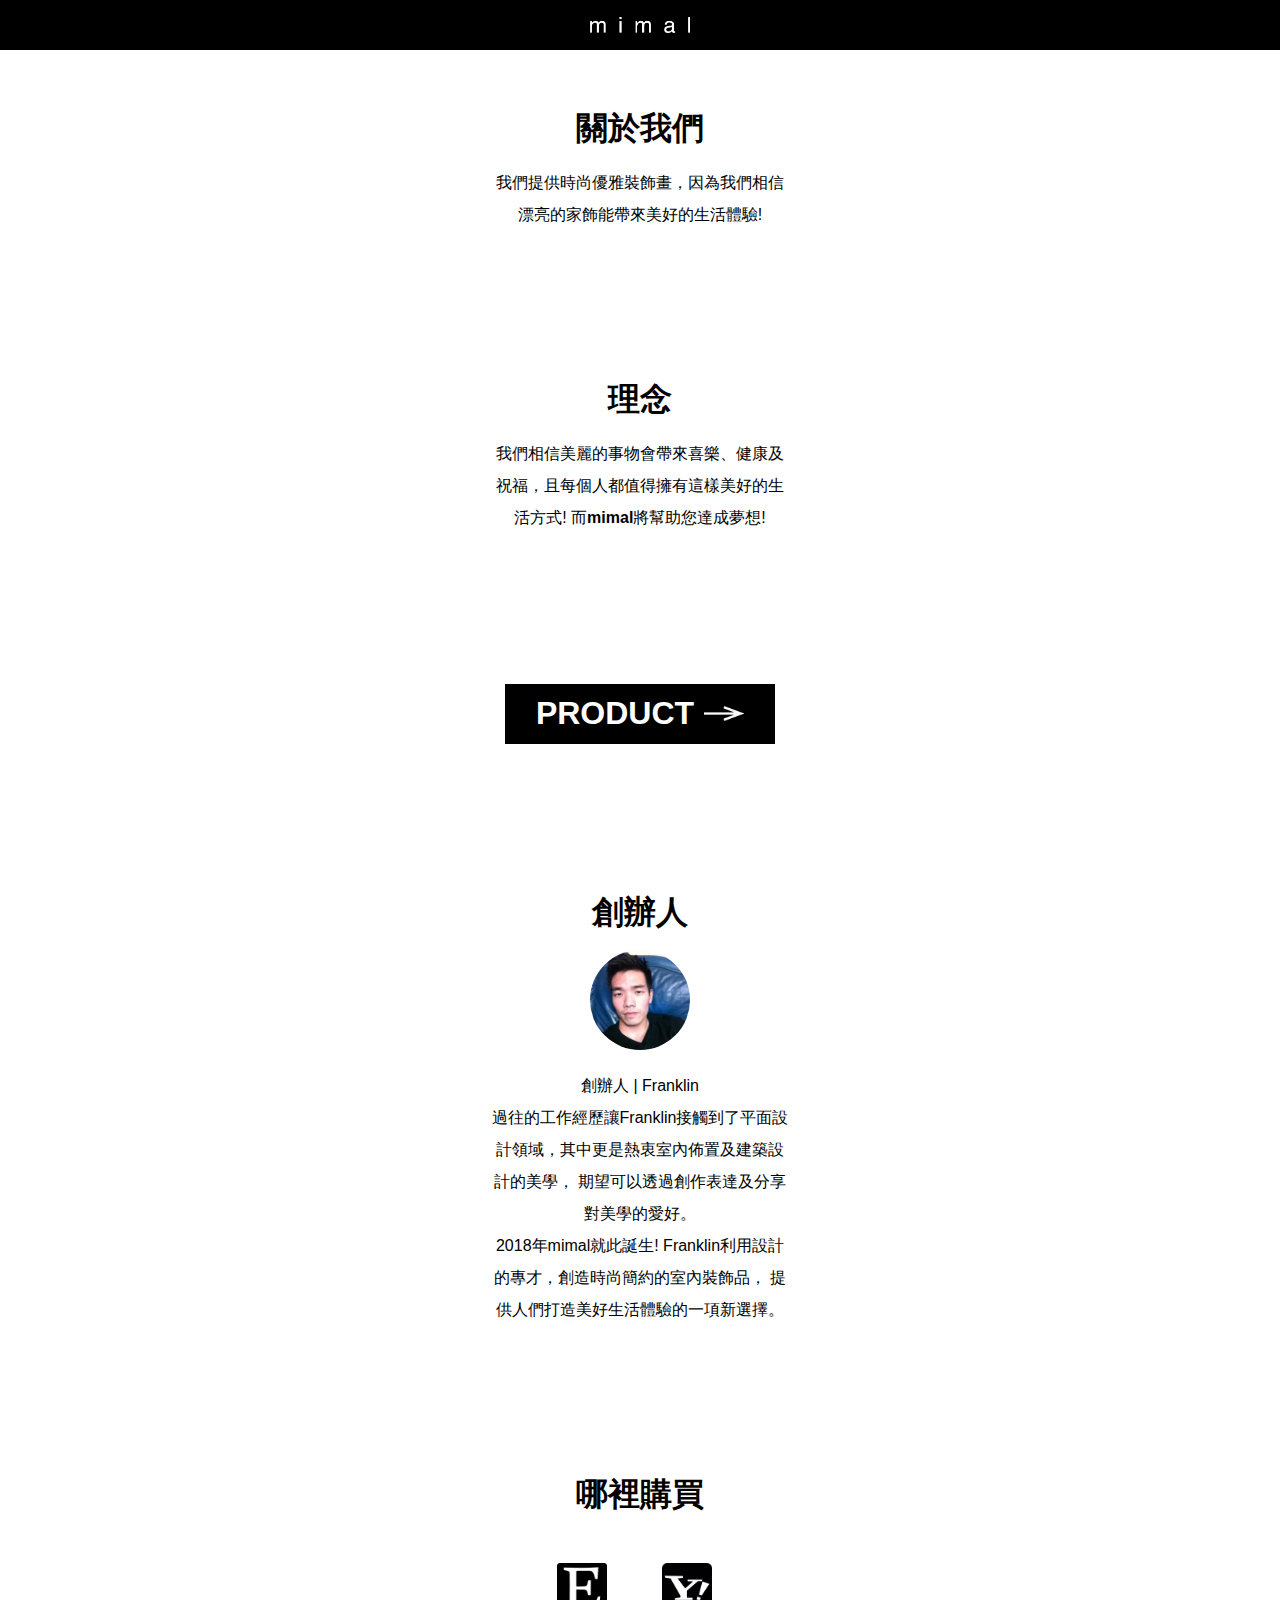
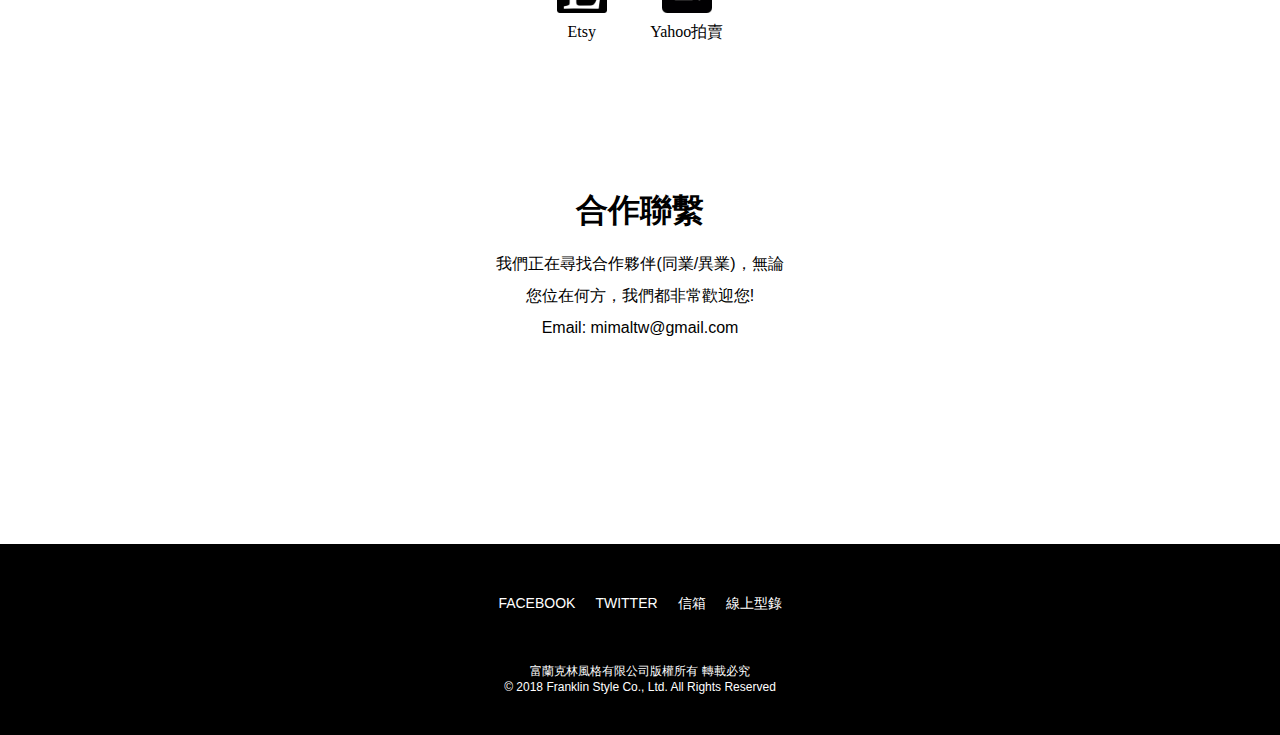
<file: index.html>
<!DOCTYPE html>
<html>
  <head>
    <meta charset="utf-8"/>
    <meta name="viewport" content="width=device-width, initial-scale=1.0">
    <title>mimal</title>
    <link rel="icon" href="app/style/img/logo/facivo.png" type="image/png">
    <link rel="stylesheet" href="app/style/css/normalize.css"/>
    <link rel="stylesheet" href="app/style/css/main.css"/>
    <link rel="stylesheet" href="app/style/css/phone-size.css"/>
    <link rel="stylesheet" href="app/style/css/tablet-size.css"/>
    <link rel="stylesheet" href="app/style/css/desktop-size.css"/>
  </head>
  <body>
    <div class="fs">
      <div class="fs-intro">
        <div class="fs-intro-logo"></div>
      </div>
      <div class="fs-textBlock" style="margin-top: 110px;">
        <h1 class="fs-tittle">關於我們</h1>
        <!-- <h1 class="fs-tittle">WHO WE ARE</h1> -->
        <p class="fs-text">
          我們提供時尚優雅裝飾畫，因為我們相信漂亮的家飾能帶來美好的生活體驗!
        </p>
        <!-- <p class="fs-text">
          We enjoy the beautiful interior decoration which brings nice living experience.
          Chic and elegant style are our favorite but we couldn't find the satisfied one. So the idea for mimal was born.
        </p> -->
      </div>

      <div class="fs-textBlock">
        <h1 class="fs-tittle">理念</h1>
        <!-- <h1 class="fs-tittle">WHAT WE BELIEVE</h1> -->
        <p class="fs-text">
          我們相信美麗的事物會帶來喜樂、健康及祝福，且每個人都值得擁有這樣美好的生活方式! 而<strong>mimal</strong>將幫助您達成夢想!
        </p>
        <!-- <p class="fs-text">
          We believe the beautiful things make joyful, healthy and blessed. Everyone deserves to live this way.
          And we will make it for you.
        </p> -->
      </div>

      <div class="fs-textBlock">
        <a href="app/html/artwork.html" width="270px" height="60px">
          <div class="fs-directBtn">
            <div class="fs-directBtn-words">PRODUCT</div>
            <!-- <div class="fs-directBtn-words">ARTWORKS</div> -->
            <div class="fs-directBtn-arrow"></div>
          </div>
        </a>
      </div>

      <div class="fs-textBlock">
        <h1 class="fs-tittle">創辦人</h1>
        <!-- <h1 class="fs-tittle">FOUNDER</h1> -->
        <div class="fs-img"></div>
        <p class="fs-text">
          創辦人 | Franklin<br>
          過往的工作經歷讓Franklin接觸到了平面設計領域，其中更是熱衷室內佈置及建築設計的美學，
          期望可以透過創作表達及分享對美學的愛好。<br>2018年mimal就此誕生! Franklin利用設計的專才，創造時尚簡約的室內裝飾品，
          提供人們打造美好生活體驗的一項新選擇。
        </p>
        <!-- <p class="fs-text">
          Founder and designer. Franklin guides overall strategy, marketing and product development.
        </p> -->
      </div>

      <div class="fs-textBlock">
        <h1 class="fs-tittle" style="margin-bottom: 50px;">哪裡購買</h1>
        <!-- <h1 class="fs-tittle">WHERE TO BUY</h1> -->
        <div class="fs-link">
          <a href="https://www.etsy.com/shop/mimaltw" target="_blank">
            <div class="fs-ecommerce-logo" style="background-image:url(app/style/img/logo/etsy.png)"></div>
            <div style="color:#000; text-align:center; padding-top:10px;">Etsy</div>
          </a>
          <a href="https://tw.bid.yahoo.com/booth/Y8080397983?bfe=1" target="_blank">
            <div class="fs-ecommerce-logo" style="background-image:url(app/style/img/logo/yahoo.png)"></div>
            <div style="color:#000; text-align:center; padding-top:10px;">Yahoo拍賣</div>
          </a>
        </div>
      </div>

      <div class="fs-textBlock">
        <h1 class="fs-tittle">合作聯繫</h1>
        <!-- <h1 class="fs-tittle">COOPERATION</h1> -->
        <p class="fs-text">
          我們正在尋找合作夥伴(同業/異業)，無論您位在何方，我們都非常歡迎您!<br>
          Email: mimaltw@gmail.com
        </p>
        <!-- <p class="fs-text">
          We are looking for partner shop worldwide.
          We're excited to collabrate with you no matter where you are. So feel free to contact us.<br>
          Email: mimaltw@gmail.com
        </p> -->
      </div>

      <footer class="fs-footer">
        <ul class="fs-footer-contact">
          <li>
            <a href="https://www.facebook.com/mimal.tw" class="contact-link" target="_blank">FACEBOOK</a>
          </li>
          <li>
            <a href="https://twitter.com/mimalTW" class="contact-link" target="_blank">TWITTER</a>
          </li>
          <li>
            <a href="mailto:mimaltw@gmail.com" class="contact-link">信箱</a>
          </li>
          <li>
            <a href="https://drive.google.com/file/d/1uMQs3AmrCqurgyYpILWApfWjYVfZXG3A/view" class="contact-link" target="_blank">線上型錄</a>
          </li>
        </ul>
        <div class="fs-footer-company">
          <div class="fs-copyrights">富蘭克林風格有限公司版權所有 轉載必究</div>
          <div class="fs-copyrights">© 2018 Franklin Style Co., Ltd. All Rights Reserved</div>
        </div>
      </footer>
    </div>
  </body>
</html>
</file>
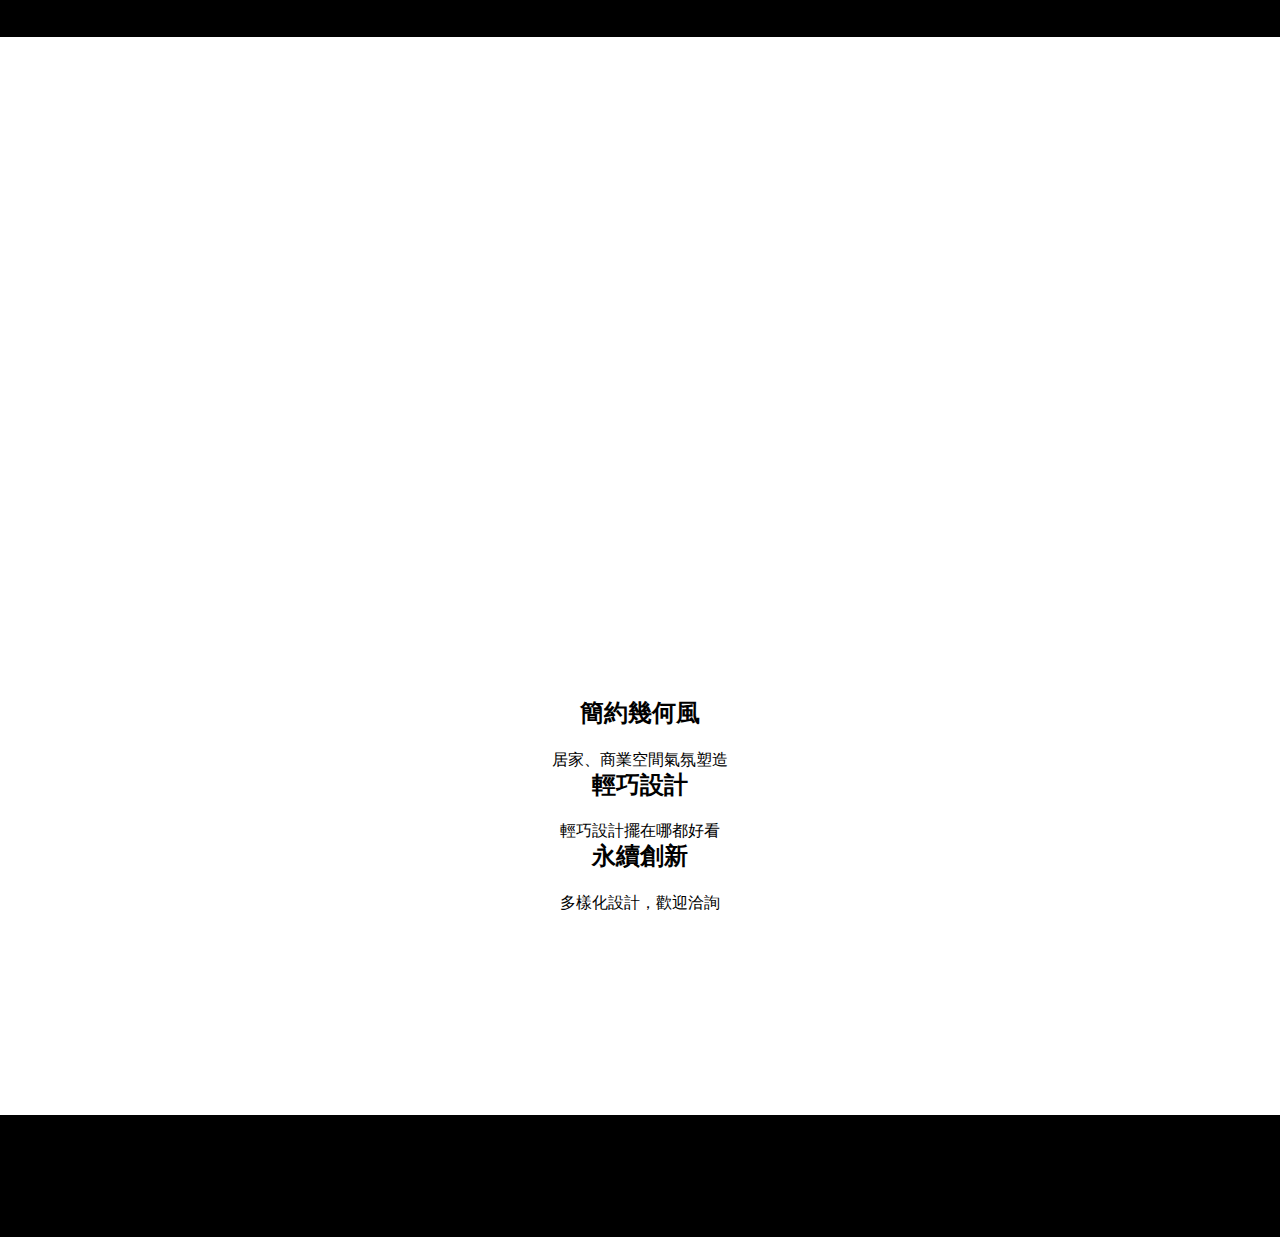
<file: app/index.html>
<!DOCTYPE html>
<html>
  <head>
    <meta charset="utf-8"/>
    <meta name="viewport" content="width=device-width, initial-scale=1.0">
    <title>富蘭克林風格</title>
    <link rel="stylesheet" href="style/css/normalize.css"/>
    <link rel="stylesheet" href="style/css/main.css"/>
  </head>
  <body>
    <div class="fs">
      <div class="fs-intro">
        <h1 class="fs-intro-name">富蘭克林風格有限公司</h1>
        <h3 class="fs-intro-detail">裝飾畫批發  零售</h3>
        <h3 class="fs-intro-detail">原創設計  歡迎洽詢</h3>
      </div>
      <div class="fs-products">
        <div class="fs-products-row">
          <div class="fs-products-item"></div>
          <div class="fs-products-item"></div>
          <div class="fs-products-item"></div>
        </div>
        <div class="fs-products-row">
          <div class="fs-products-item"></div>
          <div class="fs-products-item"></div>
          <div class="fs-products-item"></div>
        </div>
      </div>
      <div class="fs-detail">
        <div class="fs-detail-item">
          <h2 class="fs-detail-item-title">簡約幾何風</h2>
          <p class="fs-detail-item-text">居家、商業空間氣氛塑造</p>
        </div>
        <div class="fs-detail-item">
          <h2 class="fs-detail-item-title">輕巧設計</h2>
          <p class="fs-detail-item-text">輕巧設計擺在哪都好看</p>
        </div>
        <div class="fs-detail-item">
          <h2 class="fs-detail-item-title">永續創新</h2>
          <p class="fs-detail-item-text">多樣化設計，歡迎洽詢</p>
        </div>
      </div>
      <footer class="fs-footer">
        <div class="fs-copyrights">富蘭克林風格有限公司 版權所有</div>
        <div class="fs-copyrights">© 2018 Franklin Style Co., Ltd. All Rights Reserved</div>
      </footer>
    </div>

  </body>
</html>
</file>
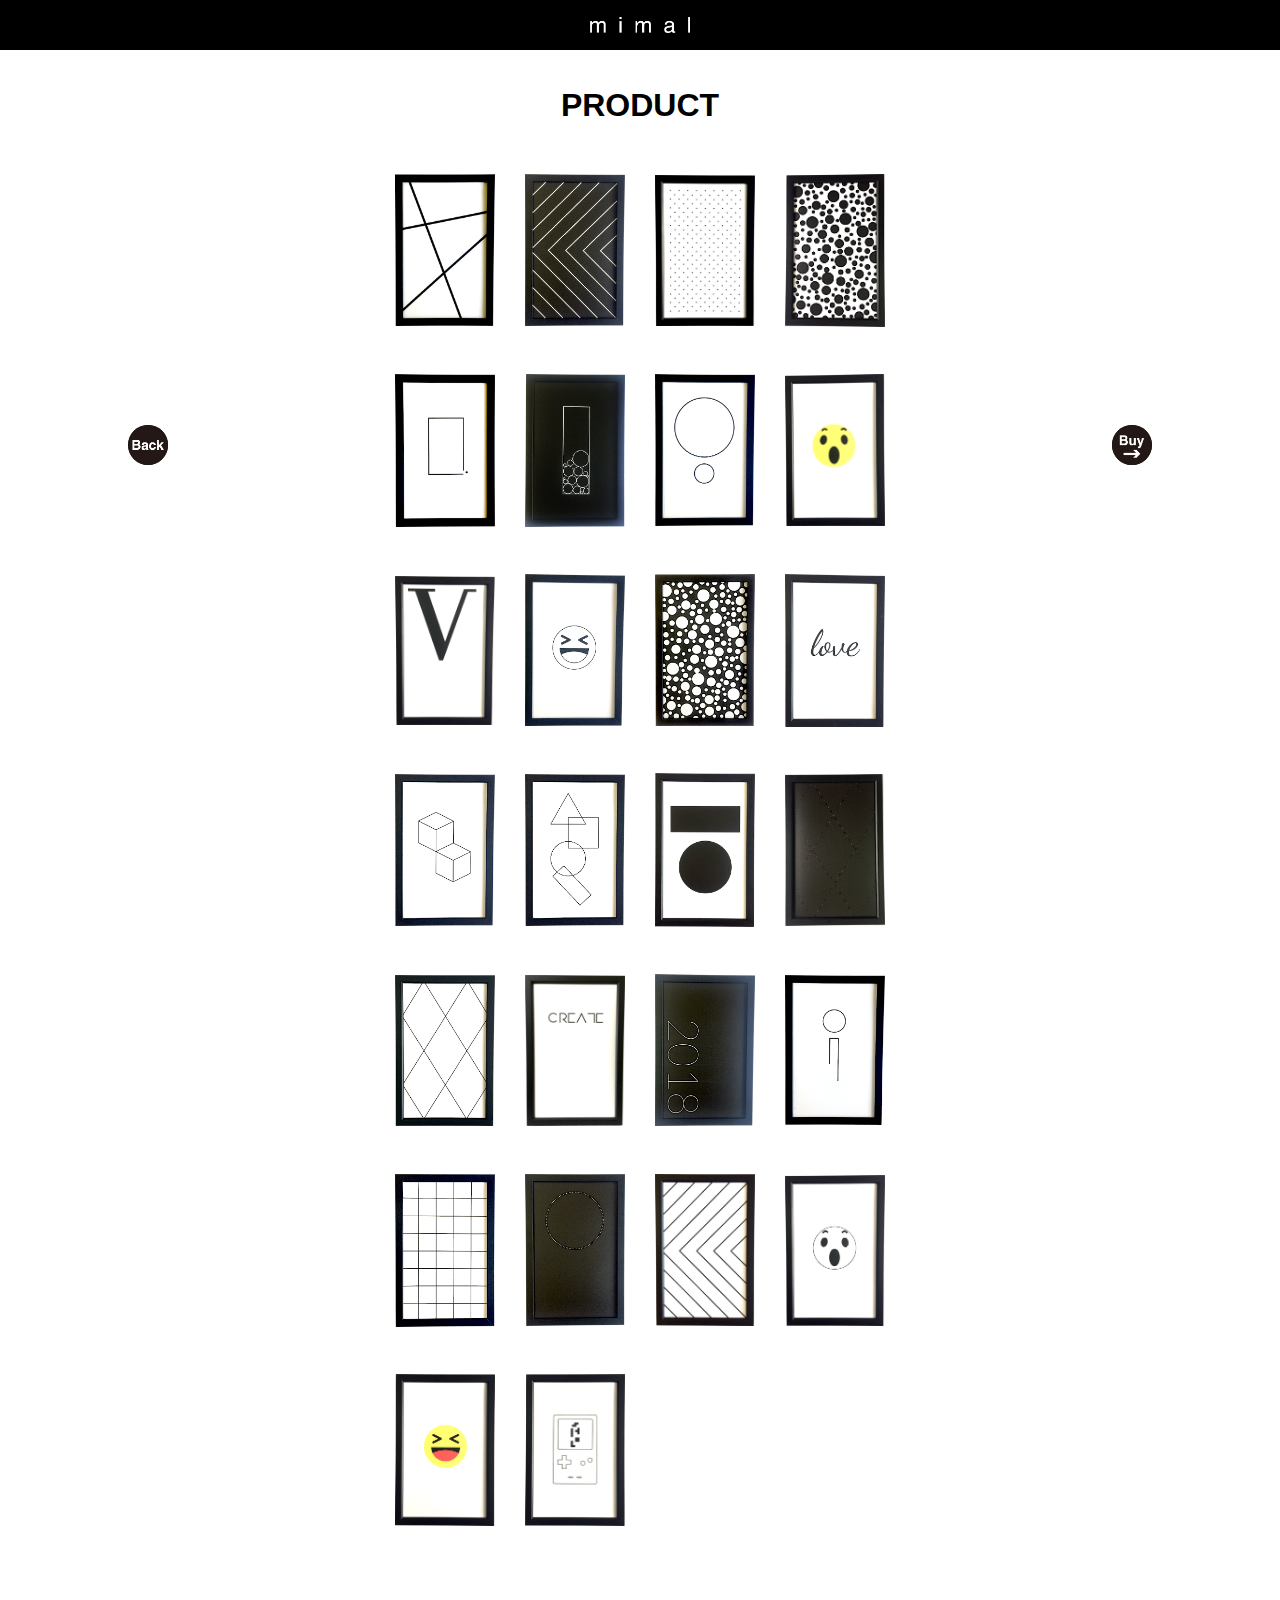
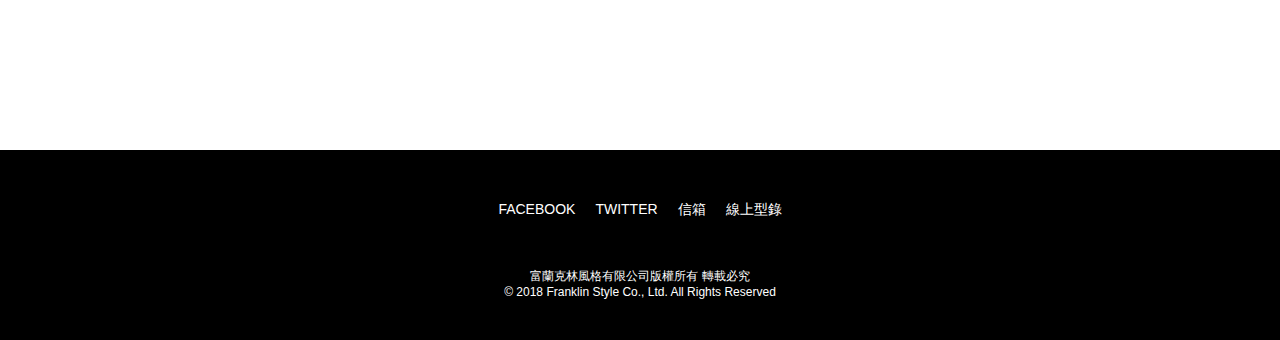
<file: app/html/artwork.html>
<!DOCTYPE html>
<html>
  <head>
    <meta charset="utf-8"/>
    <meta name="viewport" content="width=device-width, initial-scale=1.0">
    <title>mimal</title>
    <link rel="icon" href="../style/img/logo/facivo.png" type="image/png">
    <link rel="stylesheet" href="../style/css/normalize.css"/>
    <link rel="stylesheet" href="../style/css/main.css"/>
    <link rel="stylesheet" href="../style/css/artwork.css"/>
    <link rel="stylesheet" href="../style/css/phone-size.css"/>
    <link rel="stylesheet" href="../style/css/tablet-size.css"/>
    <link rel="stylesheet" href="../style/css/desktop-size.css"/>
  </head>
  <body>
    <div class="fs">
      <div class="fs-intro">
        <div class="fs-intro-logo"></div>
      </div>
      <div class="fs-artwork-title">PRODUCT</div>
      <div class="fs-gallery">
        <div class="fs-gallery-show">
          <div class="fs-gaallery-pic" style="background-image: url(../style/img/product/m1-web.png)"></div>
          <div class="fs-gaallery-pic" style="background-image: url(../style/img/product/m2-web.png)"></div>
          <div class="fs-gaallery-pic" style="background-image: url(../style/img/product/m3-web.png)"></div>
          <div class="fs-gaallery-pic" style="background-image: url(../style/img/product/m4-web.png)"></div>
          <div class="fs-gaallery-pic" style="background-image: url(../style/img/product/m5-web.png)"></div>
          <div class="fs-gaallery-pic" style="background-image: url(../style/img/product/m6-web.png)"></div>
          <div class="fs-gaallery-pic" style="background-image: url(../style/img/product/m7-web.png)"></div>
          <div class="fs-gaallery-pic" style="background-image: url(../style/img/product/m8-web.png)"></div>
          <div class="fs-gaallery-pic" style="background-image: url(../style/img/product/m9-web.png)"></div>
          <div class="fs-gaallery-pic" style="background-image: url(../style/img/product/m10-web.png)"></div>
          <div class="fs-gaallery-pic" style="background-image: url(../style/img/product/m11-web.png)"></div>
          <div class="fs-gaallery-pic" style="background-image: url(../style/img/product/m12-web.png)"></div>
          <div class="fs-gaallery-pic" style="background-image: url(../style/img/product/m13-web.png)"></div>
          <div class="fs-gaallery-pic" style="background-image: url(../style/img/product/m14-web.png)"></div>
          <div class="fs-gaallery-pic" style="background-image: url(../style/img/product/m15-web.png)"></div>
          <div class="fs-gaallery-pic" style="background-image: url(../style/img/product/m16-web.png)"></div>
          <div class="fs-gaallery-pic" style="background-image: url(../style/img/product/m17-web.png)"></div>
          <div class="fs-gaallery-pic" style="background-image: url(../style/img/product/m18-web.png)"></div>
          <div class="fs-gaallery-pic" style="background-image: url(../style/img/product/m19-web.png)"></div>
          <div class="fs-gaallery-pic" style="background-image: url(../style/img/product/m20-web.png)"></div>
          <div class="fs-gaallery-pic" style="background-image: url(../style/img/product/m21-web.png)"></div>
          <div class="fs-gaallery-pic" style="background-image: url(../style/img/product/m22-web.png)"></div>
          <div class="fs-gaallery-pic" style="background-image: url(../style/img/product/m23-web.png)"></div>
          <div class="fs-gaallery-pic" style="background-image: url(../style/img/product/m24-web.png)"></div>
          <div class="fs-gaallery-pic" style="background-image: url(../style/img/product/m25-web.png)"></div>
          <div class="fs-gaallery-pic" style="background-image: url(../style/img/product/m26-web.png)"></div>
        </div>
      </div>

      <a href="https://tw.bid.yahoo.com/booth/Y8080397983?bfe=1" class="linkbtn buylink" target="_blank">
        <div class="fs-link-word" style="background-image: url(../style/img/logo/buy.png)"></div>
      </a>
      <a href="../../index.html" class="linkbtn backlink">
        <div class="fs-link-word" style="background-image: url(../style/img/logo/back.png)"></div>
      </a>

      <footer class="fs-footer">
        <ul class="fs-footer-contact">
          <li>
            <a href="https://www.facebook.com/mimal.tw" class="contact-link" target="_blank">FACEBOOK</a>
          </li>
          <li>
            <a href="https://twitter.com/mimalTW" class="contact-link" target="_blank">TWITTER</a>
          </li>
          <li>
            <a href="mailto:mimaltw@gmail.com" class="contact-link">信箱</a>
          </li>
          <li>
            <a href="https://drive.google.com/file/d/1uMQs3AmrCqurgyYpILWApfWjYVfZXG3A/view" class="contact-link" target="_blank">線上型錄</a>
          </li>
        </ul>
        <div class="fs-footer-company">
          <div class="fs-copyrights">富蘭克林風格有限公司版權所有 轉載必究</div>
          <div class="fs-copyrights">© 2018 Franklin Style Co., Ltd. All Rights Reserved</div>
        </div>
      </footer>
    </div>
  </body>
</html>
</file>
<file: app/style/css/main.css>
html,
body {
  width: 100vw;
}
ul {
  padding: 0;
  margin: 0;
}
li {
  list-style: none;
}
h1,
h2,
h3,
h4,
h5,
h6,
p {
  margin: 0;
}
a:link, a:visited, a:active {
  color: #FFF;
  text-decoration: none;
}


.fs {
  width: 100%;
}

/*******************  fs-intro  ********************/
.fs-intro {
  width: 100%;
  /*margin-bottom: 180px;*/
  background-color: #000;
  display: flex;
  justify-content: center;
  align-items: center;
  position: fixed;
  top: 0%;
  left: 0%;
}
.fs-intro-logo {
  width: 100px;
  height: 50px;
  /* margin-left: auto; */
  /* margin-right: auto; */
  /* font-size: 1.8rem; */
  /* padding-top: 25px; */
  /* padding-bottom: 18px; */
  /* padding-left: 10px; */
  /* padding-right: 10px; */
  /* margin-bottom: 80px; */
  /* border-bottom: 1px solid #000; */
  background-image: url(../img/logo/mimal.png);
  background-size: contain;
  background-repeat: no-repeat;
  background-position: center;
}
/*.logo {
  width: 100px;
  height: 50px;
  background-image: url(../img/logo/mimal.png);
  background-size: contain;
  background-repeat: no-repeat;
  background-position: center;
}*/
/*.fs-intro-detail {
  font-size: 1rem;
  line-height: 2rem;
  padding-left: 10px;
  padding-right: 10px;
  margin-bottom: 80px;
}
.fs-intro-showroom {
  width: 100%;
  display: flex;
  flex-direction: column;
  justify-content: center;
  align-items: center;
}*/
/*.fs-intro-showroom-list {
  width: 100%;
  display: flex;
  justify-content: center;
  align-items: center;
}*/
/*.fs-intro-showroom-item {
  width: 100%;
  height: 300px;
  background-repeat: no-repeat;
  background-size: contain;
  background-position: center;
}*/
/*.fs-intro-showroom-back {
  width: 100%;
  display: flex;
  flex-direction: column;
  justify-content: center;
  align-items: center;
}
.fs-intro-showroom-backdetail {
  text-align: center;
  width: 100%;
  font-size: 1.8rem;
  line-height: 3rem;
  margin-bottom: 50px;
  font-weight: bold;
  margin-top: 100px;
}
.fs-intro-showroom-backitem {
  width: 100%;
  height: 300px;
  background-repeat: no-repeat;
  background-size: contain;
  background-position: center;
}*/
/*******************  /fs-intro/  ********************/

.fs-textBlock {
  width: 300px;
  margin-left: auto;
  margin-right: auto;
  margin-bottom: 150px;
  display: flex;
  flex-direction: column;
  justify-content: center;
  align-items: center;
}
.fs-img {
  width: 100px;
  height: 100px;
  border-radius: 100%;
  background-image: url(../img/headImg.jpg);
  background-repeat: no-repeat;
  background-position: center;
  background-size: contain;
  margin-bottom: 20px;
}
.fs-tittle {
  text-align: center;
  margin-bottom: 20px;
  font-family: helvetica;
}
.fs-text {
  width: 100%;
  line-height: 2rem;
  font-size: 16px;
  font-family: helvetica;
  text-align: center;
}
.fs-link {
  width: 70%;
  display: flex;
  justify-content: space-around;
  align-items: center;
}
.fs-ecommerce-logo {
  width: 50px;
  height: 50px;
  margin-left: auto;
  margin-right: auto;
  background-repeat: no-repeat;
  background-position: center;
  background-size: contain;
}

.fs-directBtn {
  width: 270px;
  height: 60px;
  display: flex;
  justify-content: center;
  align-items: center;
  background-color: #000;
  margin-left: auto;
  margin-right: auto;
  /*margin-bottom: 150px;*/
}
.fs-directBtn-words {
  color: #FFF;
  font-size: 2rem;
  font-family: helvetica;
  font-weight: bold;
  margin-right: 5px;
}
.fs-directBtn-arrow {
  width: 40px;
  height: 20px;
  background-image: url(../img/arrow.png);
  background-repeat: no-repeat;
  background-position: center;
  background-size: contain;
  margin-left: 5px;
}


/*******************  fs-products  ********************/
.fs-products {
  width: 100%;
}
.fs-products-size {
  width: 100%;
  display: flex;
  justify-content: center;
  align-items: center;
  margin-bottom: 150px;
}
.fs-products-size-item {
  width: 100px;
  height: 160px;
  margin-left: 20px;
  margin-right: 20px;
  background-color: #000;
  position: relative;
  color: #FFF;
  display: flex;
  justify-content: center;
  align-items: center;
  font-size: 0.8rem;
  text-align: center;
}
.framedSize::after {
  content: "";
  display: block;
  width: 120px;
  height: 180px;
  border: 1px solid #000;
  position: absolute;
  left: -10.75px;
  top: -10.75px;
}
.fs-products-row {
  width: 100%;
  display: flex;
}
.fs-products-item {
  width: 200px;
  height: 350px;
  position: relative;
}
.product-img {
  position: relative;
  width: 200px;
  height: 300px;
  background-repeat: no-repeat;
  background-size: contain;
  background-position: center;
}
.fs-products-No {
  display: flex;
  justify-content: center;
  align-items: center;
  position: absolute;
  width: 50px;
  height: 50px;
  border: 1px solid #000;
  top: -20%;
  left: calc((100% - 50px)/2);
  border-radius: 100%;
}
.product-info {
  width: 200px;
  height: 50px;
  display: flex;
  justify-content: center;
  align-items: flex-end;
}
/*******************  /fs-products/  ********************/


/*******************  fs-detail  ********************/
.fs-detail {
  width: 100%;
  /*display: flex;
  flex-direction: column;
  justify-content: space-between;
  align-items: center;*/
}

.fs-detail-item-text {
  width: 70%;
  font-size: 1rem;
  line-height: 1.5rem;
  text-align: center;
  margin-left: auto;
  margin-right: auto;
  word-break: break-word;
}
.fs-detail-item-title {
  width: 100%;
  font-size: 1.5rem;
  margin-bottom: 20px;
  text-align: center;
}
/*******************  /fs-detail/  ********************/

/*******************  fs-decorspace  ********************/
.fs-block-title {
  border-bottom: 1px solid #000;
  padding: 5px;
  width: 130px;
  padding-left: 0;
  padding-bottom: 10px;
  font-size: 2rem;
  margin-left: auto;
  margin-right: auto;
}
.fs-decorspace {
  width: 100%;
  margin-left: auto;
  margin-right: auto;
  margin-bottom: 150px;
}
.fs-decorspace-list {
  display: grid;
  justify-content: center;
  align-content: center;
  justify-items: center;
  align-items: center;
  margin-top: 100px;
}
.fs-decorspace-item {
  font-size: 1.5rem;
  border: 1px solid #000;
  display: flex;
  justify-content: center;
  align-items: center;
  border-radius: 100%;
}
/*******************  /fs-decorspace  ********************/



/*******************  fs-footer  ********************/
.fs-footer {
  width: 100%;
  margin-left: auto;
  margin-right: auto;
  padding-bottom: 40px;
  margin-top: 200px;
  padding-top: 50px;
  background-color: #000;
}
.fs-footer-company {
  width: 100%;
  margin-top: 50px;
  color: #FFF;
}
.fs-copyrights {
  width: 100%;
  font-size: 12px;
  line-height: 1rem;
  text-align: center;
  font-family: helvetica;
}
.fs-footer-companyID {
  width: 40%;
  font-size: 12px;
  line-height: 1rem;
  text-align: right;
}
.fs-footer-contact-detail {
  margin-bottom: 10px;
}
.detail-title {
  padding-right: 5px;
  padding-top: 1px;
  padding-bottom: 1px;
}
.fs-footer-contact {
  color: #FFF;
  display: flex;
  justify-content: center;
  align-items: center;
}
.contact-link:link, .contact-link:visited, .contact-link:active{
  color: #FFF;
  margin-left: 10px;
  margin-right: 10px;
  font-family: helvetica;
  font-size: 14px;
}
/*******************  /fs-footer/  ********************/


.fs-message {
  width: 100%;
  text-align: center;
  font-size: 2.5rem;
  font-weight: bold;
  margin-top: 300px;
}
</file>
<file: app/style/css/phone-size.css>
@media only screen and (max-width: 554px) {
  .fs-products-row {
    flex-direction: column;
    justify-content: space-between;
    align-items: center;
  }
  .fs-products-item {
    margin-bottom: 150px;
  }
  .fs-detail {
    margin-top: 200px;
  }
  .fs-detail-item {
    width: 100%;
    margin-bottom: 150px;
    text-align: center;
  }
  .fs-decorspace-list {
    grid-template-columns: 50% 50%;
    grid-template-rows: 100px 100px 100px;
    grid-row-gap: 50px;
  }
  .fs-decorspace-item {
    width: 120px;
    height: 120px;
  }

  .fs-gallery-show {
    grid-template-columns: 100px 100px;
    grid-template-rows: 200px 200px 200px 200px 200px 200px 200px 200px 200px 200px 200px 200px 200px;
  }
  .buylink {
    right: 5%;
  }
  .backlink {
    left: 5%;
  }
}
</file>
<file: app/style/css/tablet-size.css>
@media only screen and (min-width: 555px) and (max-width: 1200px) {
  .fs-products-row {
    justify-content: space-around;
    align-items: center;
    margin-bottom: 150px;
  }
  .fs-detail {
    display: flex;
    justify-content: space-around;
    align-items: center;
    margin-top: 300px;
  }
  .fs-detail-item {
    width: 30%;
  }
  .fs-decorspace {
    width: 80%;
  }
  .fs-decorspace-list {
    grid-template-columns: 30% 30% 30%;
    grid-template-rows: 100px 100px;
    grid-row-gap: 100px;
  }
  .fs-decorspace-item {
    width: 150px;
    height: 150px;
  }
  .fs-intro-showroom-item {
    height: 350px;
  }


  .fs-gallery-show {
    grid-template-columns: 100px 100px 100px;
    grid-template-rows: 200px 200px 200px 200px 200px 200px 200px 200px 200px;
  }
  .buylink {
    right: 7.5%;
  }
  .backlink {
    left: 7.5%;
  }
}
</file>
<file: app/style/css/desktop-size.css>
@media only screen and (min-width: 1201px) {
  .fs-products-row {
    width: 80%;
    justify-content: space-around;
    align-items: center;
    margin-bottom: 150px;
    margin-left: auto;
    margin-right: auto;
  }
  .fs-detail {
    display: flex;
    justify-content: space-around;
    align-items: center;
    width: 80%;
    margin-left: auto;
    margin-right: auto;
    margin-top: 300px;
  }
  .fs-detail-item {
    width: 30%;
  }
  .fs-decorspace {
    width: 80%;
  }
  .fs-decorspace-list {
    grid-template-columns: 30% 30% 30%;
    grid-template-rows: 100px 100px;
    grid-row-gap: 100px;
  }
  .fs-decorspace-item {
    width: 150px;
    height: 150px;
  }
  .fs-intro-showroom-item {
    height: 350px;
  }


  .fs-gallery-show {
    grid-template-columns: 100px 100px 100px 100px;
    grid-template-rows: 200px 200px 200px 200px 200px 200px 200px;
  }
  .buylink {
    right: 10%;
  }
  .backlink {
    left: 10%;
  }
}
</file>
<file: app/style/css/artwork.css>
.fs-artwork-title {
  width: 300px;
  height: 50px;
  display: flex;
  justify-content: center;
  align-items: center;
  font-family: helvetica;
  font-weight: bold;
  font-size: 2rem;
  margin-left: auto;
  margin-right: auto;
  margin-top: 80px;
  margin-bottom: 20px;
}
.fs-gallery {
  width: 100%;
}
.fs-gallery-show {
  display: grid;
  justify-content: center;
  align-content: center;
  grid-column-gap: 30px;
}
.fs-gaallery-pic {
  /*background-image: url(../img/itempic/m1-web.png);*/
  background-position: center;
  background-size: contain;
  background-repeat: no-repeat;
}

.linkbtn {
  width: 40px;
  height: 40px;
  background-color: #000;
  position: fixed;
  display: flex;
  justify-content: center;
  align-items: center;
  border-radius: 100%;
  top: calc((100% - 50px) / 2);
}
.buylink {
  right: 20px;
}
.backlink {
  left: 20px;
}
.fs-link-word {
  /*width: 30px;
  height: 20px;
  display: flex;
  justify-content: center;
  align-items: center;
  font-size: 0.7rem;*/
  width: 40px;
  height: 40px;
  background-repeat: no-repeat;
  background-position: center;
  background-size: contain;
}
.fs-link-arrow {
  width: 30px;
  height: 20px;
  background-image: url(../img/arrow.png);
  background-repeat: no-repeat;
  background-position: center;
  background-size: contain;
}
</file>
